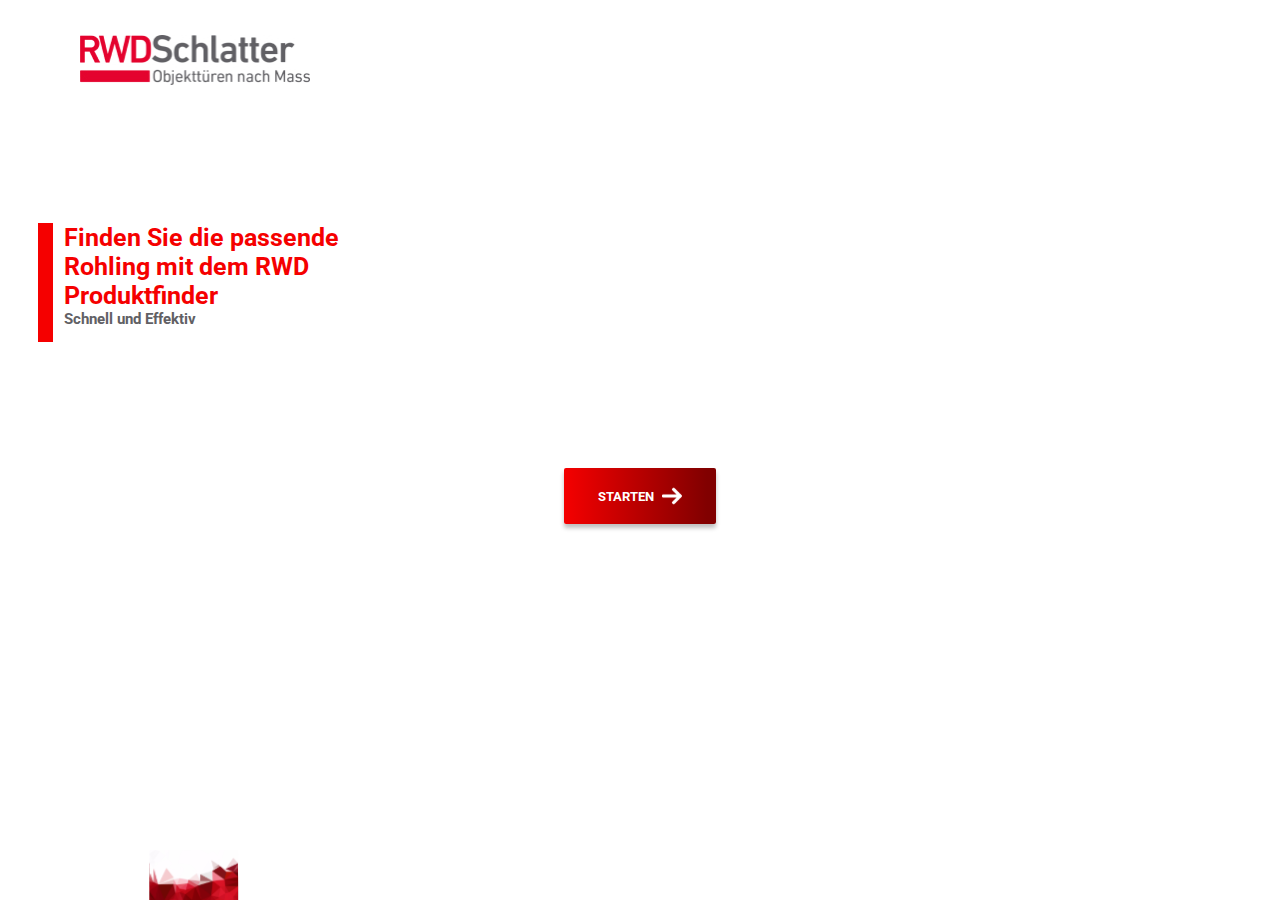
<file: index.html>
<!DOCTYPE html>
<html lang="en">
  <head>
    <meta charset="UTF-8" />
    <meta http-equiv="X-UA-Compatible" content="IE=edge" />
    <meta name="viewport" content="width=device-width, initial-scale=1.0" />
    <link rel="stylesheet" href="index.css" />
    <link rel="preconnect" href="https://fonts.googleapis.com">
    <link rel="preconnect" href="https://fonts.gstatic.com" crossorigin>
    <link href="https://fonts.googleapis.com/css2?family=Roboto:wght@400;700&display=swap" rel="stylesheet">      
    <title>Document</title>
  </head>
  <body>
    <img id="logo" src="/Images/logo.jpg" alt="logo projeto" />
    <section>
      <div class="barrinha"></div>
      <div class="texto">
        <h2>Finden Sie die passende</h2>
        <h2>Rohling mit dem RWD</h2>
        <h2>Produktfinder</h2>
        <p>Schnell und Effektiv</p>
      </div>
    </section>

    <a href="/SelectType/Select.html">
      <button>
        <p>STARTEN</p>
        <img src="/Images/s.svg" alt="seta" />
      </button>
    </a>

    <div>
      <div class="crystal">
        <img src="/Images/cristal.svg" alt="" id="logo">
      </div>
    </div>
  </body>
</html>
</file>
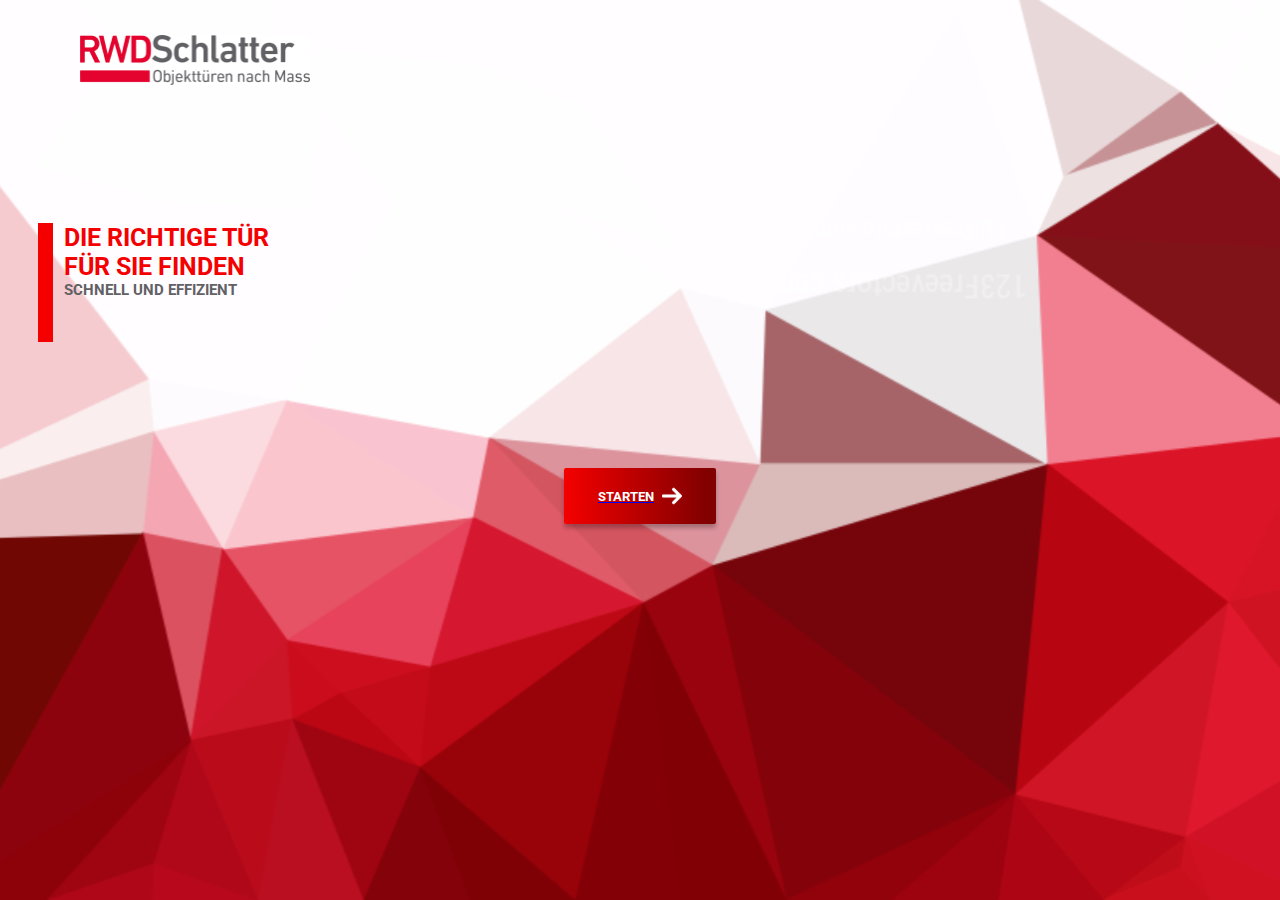
<file: Login/index.html>
<!DOCTYPE html>
<html lang="en">
  <head>
    <meta charset="UTF-8" />
    <meta http-equiv="X-UA-Compatible" content="IE=edge" />
    <meta name="viewport" content="width=device-width, initial-scale=1.0" />
    <link rel="stylesheet" href="index.css" />
    <link rel="preconnect" href="https://fonts.googleapis.com">
    <link rel="preconnect" href="https://fonts.gstatic.com" crossorigin>
    <link href="https://fonts.googleapis.com/css2?family=Roboto:wght@400;700&display=swap" rel="stylesheet">
    <title>Document</title>
  </head>
  <body>
    <img id="logo" src="logo.jpg" alt="logo projeto" />
    <section>
      <div class="barrinha"></div>
      <div class="texto">
        <h2>DIE RICHTIGE TÜR</h2>
        <h2>FÜR SIE FINDEN</h2>
        <p>SCHNELL UND EFFIZIENT</p>
      </div>
    </section>

    <a href="/RWD.ch/Verification/Verification.html">
      <button>
        <p>STARTEN</p>
        <img src="s.svg" alt="seta" />
      </button>
    </a>

    <div>
      <div class="crystal">
        <img src="cristal.svg" alt="">
      </div>
    </div>
  </body>
</html>
</file>
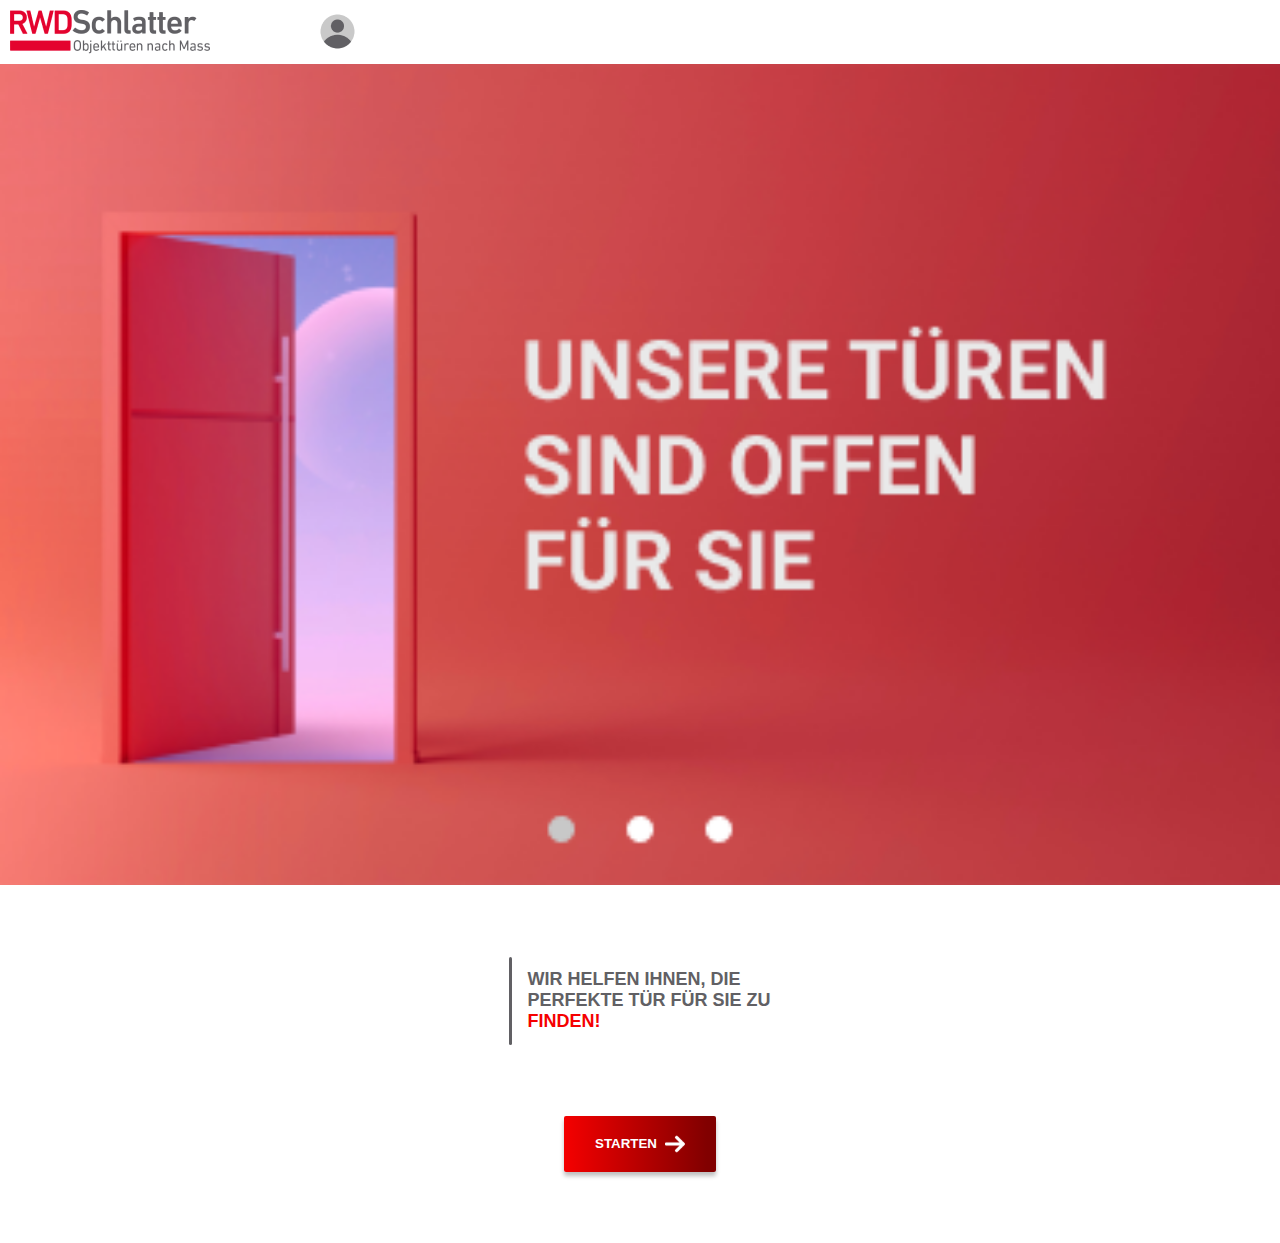
<file: marketplace/index.html>
<!DOCTYPE html>
<html lang="en">
<head>
  <meta charset="UTF-8">
  <meta http-equiv="X-UA-Compatible" content="IE=edge">
  <link rel="stylesheet" href="index.css">
  <meta name="viewport" content="width=device-width, initial-scale=1.0">
  <title>Document</title>
</head>
<body>
  <section> 
    <img src="logo.png" alt="">
    <a href="">
      <img src="user.png" alt="">
    </a>
  </section>
    <img id="carrosel" src="porta.png" alt="">
  <div class="main">
    <div class="linha">
    </div>
    <div class="textos">
      <p>WIR HELFEN IHNEN, DIE </p>
      <p>PERFEKTE TÜR FÜR SIE ZU</p>
      <span>
        <p>FINDEN!</p>
      </span>
    </div>
  </div>
  <a href="/RWD.ch/Shops/Shop1/Shop1.html">
    <button>
      <p>
      STARTEN
    </p> 
      <img src="s copy.svg" alt="seta">
    </button>
  </a>

  
</body>
</html>
</file>
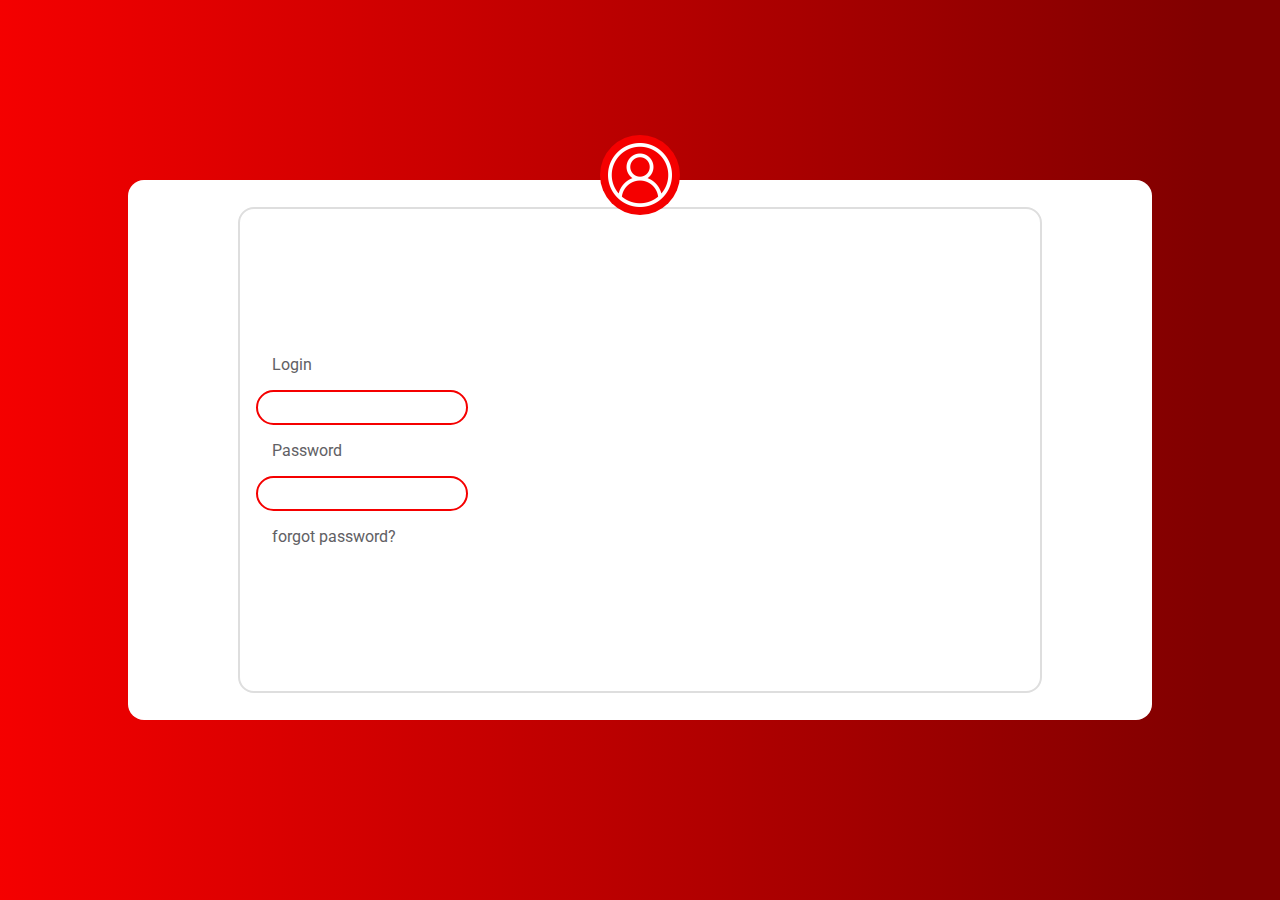
<file: Login/Login.html>
<!DOCTYPE html>
<html lang="en">
  <head>
    <meta charset="UTF-8" />
    <meta http-equiv="X-UA-Compatible" content="IE=edge" />
    <meta name="viewport" content="width=device-width, initial-scale=1.0" />
    <link rel="stylesheet" href="Login.css" />
    <link rel="preconnect" href="https://fonts.googleapis.com" />
    <link rel="preconnect" href="https://fonts.gstatic.com" crossorigin />
    <link
      href="https://fonts.googleapis.com/css2?family=Roboto:wght@400;700&display=swap"
      rel="stylesheet"
    />
    <title>Login</title>
  </head>
  <body>
    <div class="picture"><img src="../Images/user2.png" alt="" /></div>
    <form action="">
      <div class="container">
        <p>Login</p>
        <input type="text" />
        <p>Password</p>
        <input type="password" />
        <p>forgot password?</p>
      </div>
    </form>
  </body>
</html>
</file>
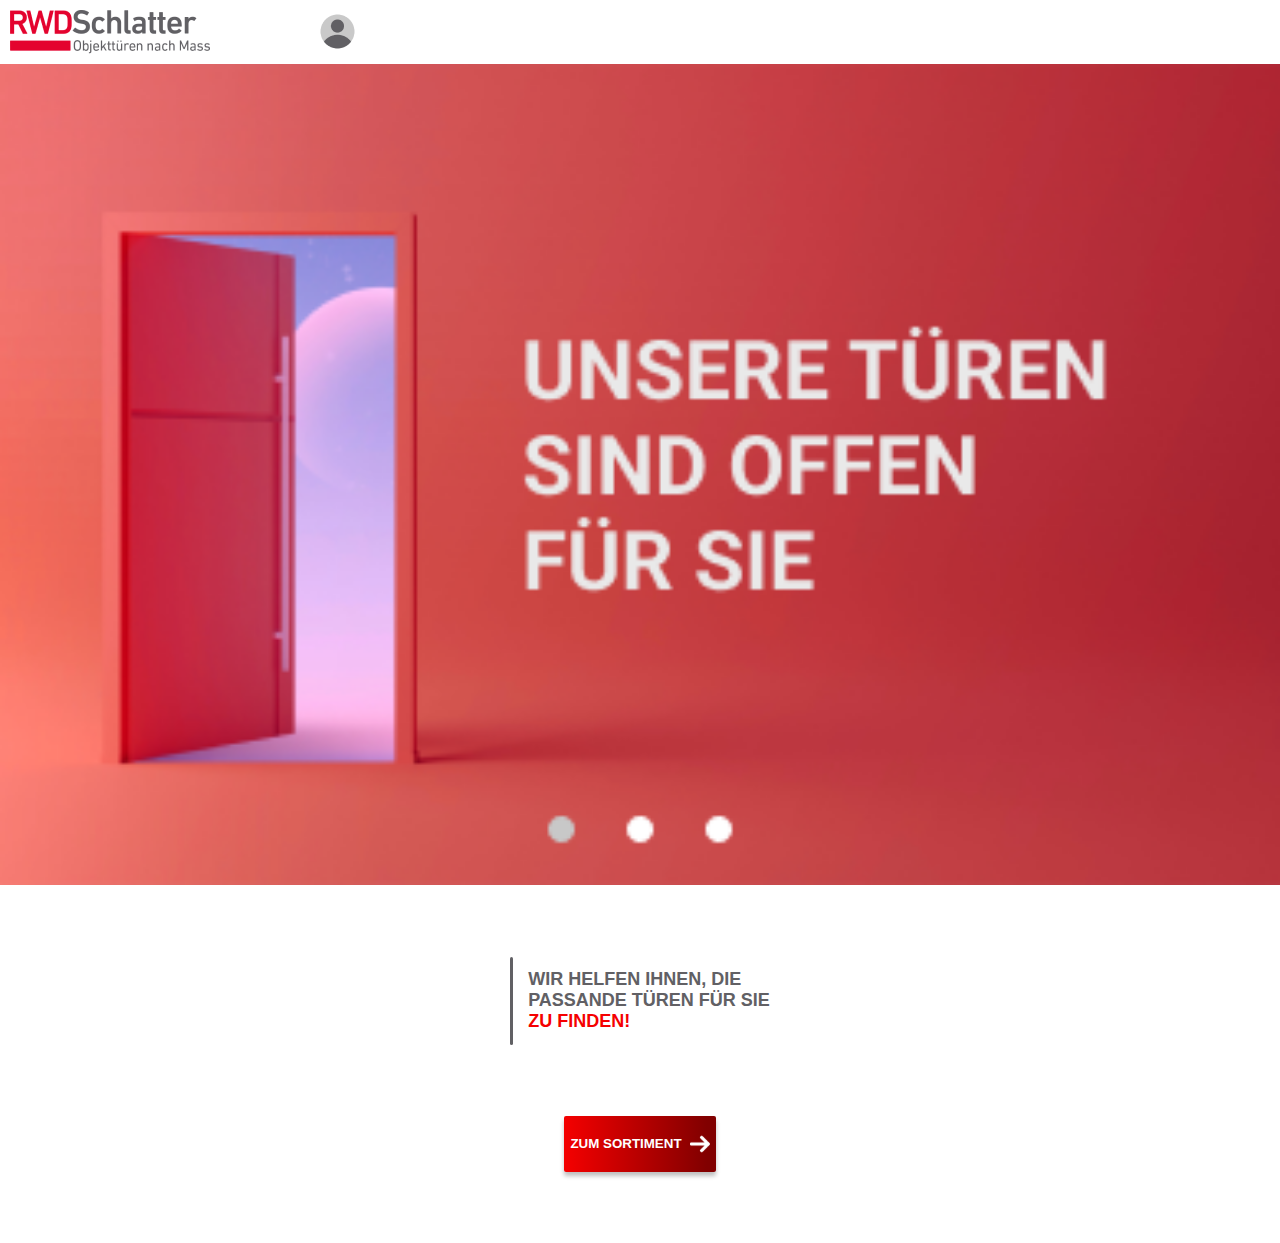
<file: marketplace/marketplace.html>
<!DOCTYPE html>
<html lang="en">
<head>
  <meta charset="UTF-8">
  <meta http-equiv="X-UA-Compatible" content="IE=edge">
  <link rel="stylesheet" href="index.css">
  <meta name="viewport" content="width=device-width, initial-scale=1.0">
  <title>Document</title>
</head>
<body>
  <section> 
    <img src="logo.png" alt="">
    <a href="">
      <img src="user.png" alt="">
    </a>
  </section>
    <img id="carrosel" src="porta.png" alt="">
  <div class="main">
    <div class="linha">
    </div>
    <div class="textos">
      <p>WIR HELFEN IHNEN, DIE </p>
      <p>PASSANDE TÜREN FÜR SIE</p>
      <span>
        <p> ZU FINDEN!</p>
      </span>
    </div>
  </div>
  <a href="/Shops/Shop.html">
    <button>
      <p>
        ZUM SORTIMENT
    </p> 
      <img src="s copy.svg" alt="seta">
    </button>
  </a>

  
</body>
</html>
</file>
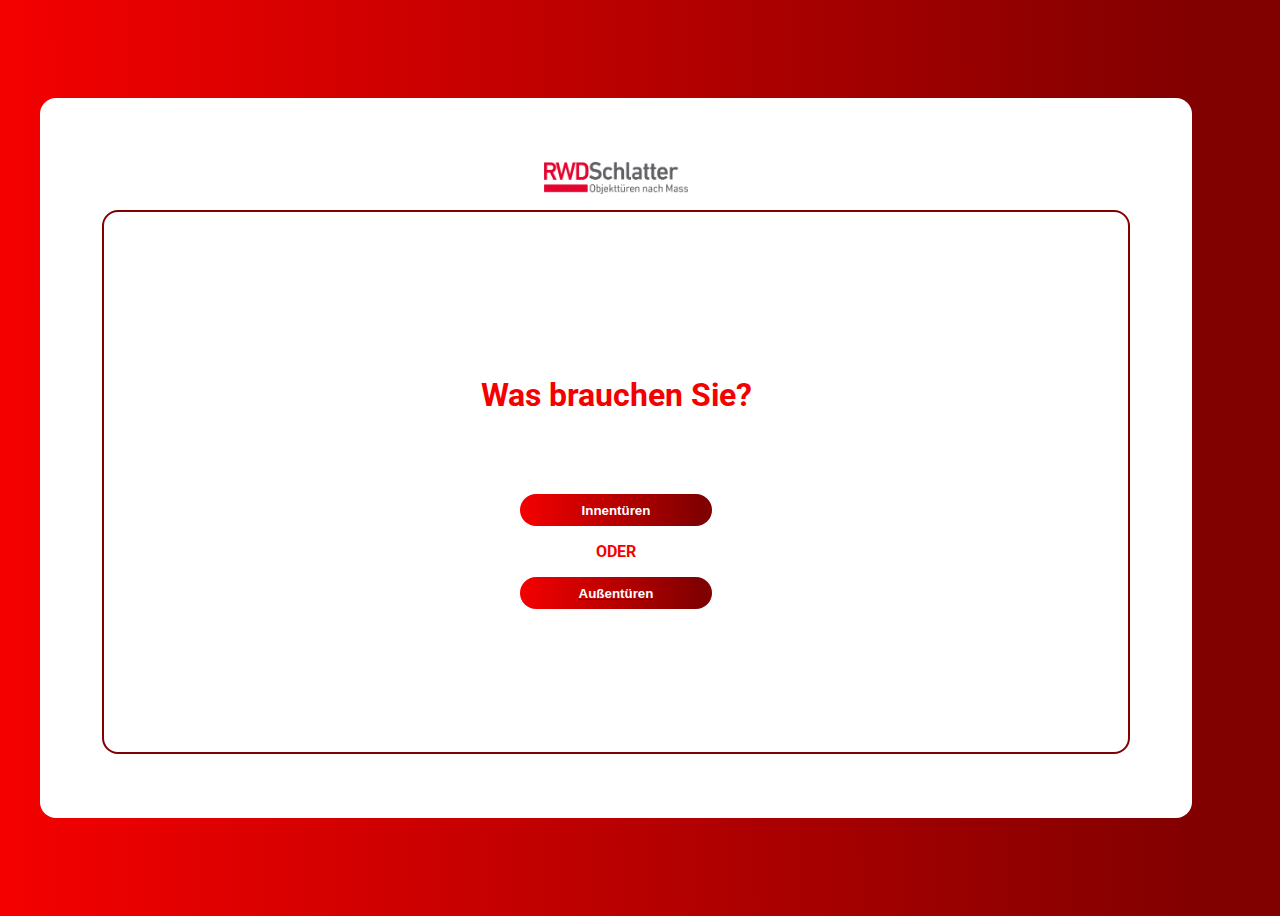
<file: SelectType/Select.html>
<!DOCTYPE html>
<html lang="en">
  <head>
    <meta charset="UTF-8" />
    <meta http-equiv="X-UA-Compatible" content="IE=edge" />
    <meta name="viewport" content="width=device-width, initial-scale=1.0" />
    <link rel="stylesheet" href="Select.css" />
    <link rel="preconnect" href="https://fonts.googleapis.com" />
    <link rel="preconnect" href="https://fonts.gstatic.com" crossorigin />
    <link
      href="https://fonts.googleapis.com/css2?family=Roboto:wght@400;700&display=swap"
      rel="stylesheet"
    />
    <title>Select</title>
  </head>
  <body>
    <section>
      <div class="container">
        <img src="../Images/logo.png" alt="" />
        <div class="box">
          <h1>Was brauchen Sie?</h1>
          <button>Innentüren</button>
          <h3>ODER</h3>
          <a href="/Shops/Shop.html">
            <button>Außentüren</button>
          </a>
        </div>
      </div>
    </section>
  </body>
</html>
</file>
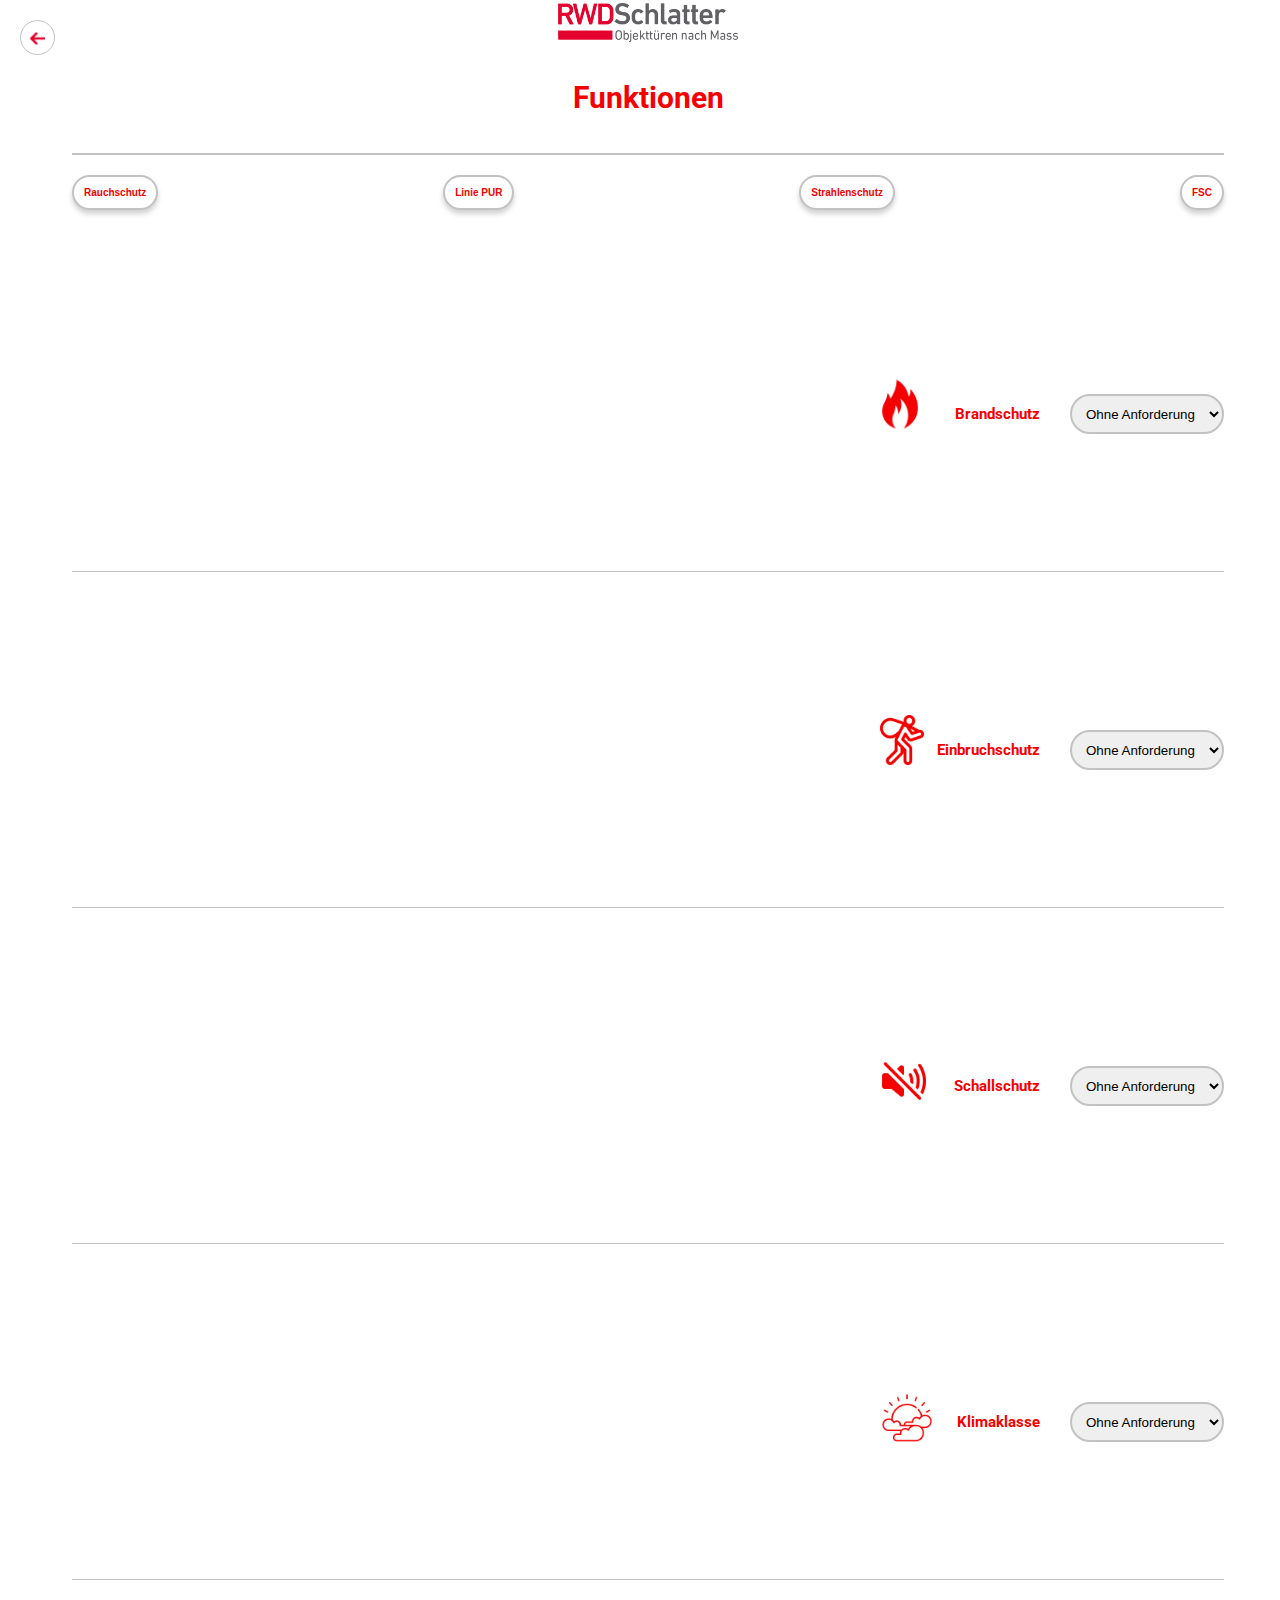
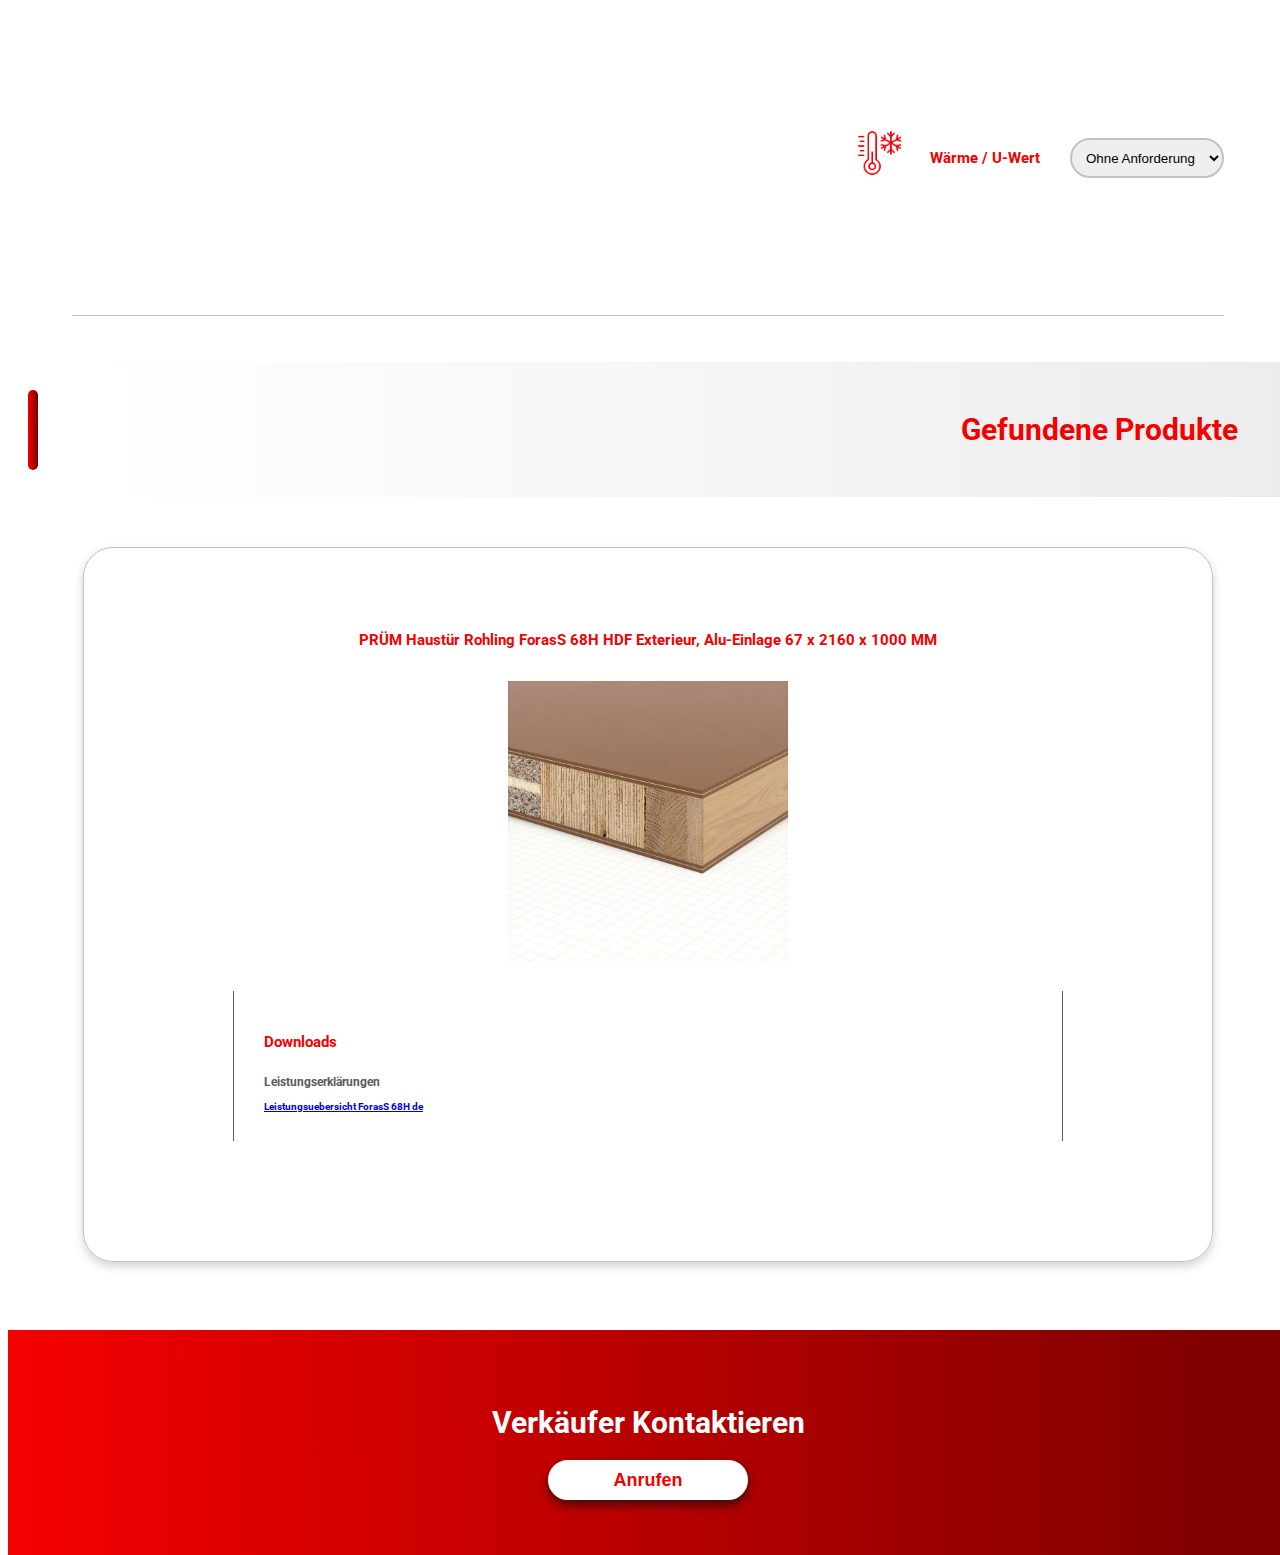
<file: Shops/Shop.html>
<!DOCTYPE html>
<html lang="en">
  <head>
    <meta charset="UTF-8" />
    <meta http-equiv="X-UA-Compatible" content="IE=edge" />
    <meta name="viewport" content="width=device-width, initial-scale=1.0" />
    <link rel="stylesheet" href="Shop.css" />
    <link rel="preconnect" href="https://fonts.googleapis.com" />
    <link rel="preconnect" href="https://fonts.gstatic.com" crossorigin />
    <link
      href="https://fonts.googleapis.com/css2?family=Roboto:wght@400;700&display=swap"
      rel="stylesheet"
    />
    <title>Shop1</title>
  </head>
  <body>
    <img id="logo" src="../../Images/logo.png" alt="logo projeto" />
    <a href="/marketplace/marketplace.html">
      <button class="back-button">
        <img src="../Images/right-arrow (2).png" alt="" id="backImg" />
      </button>
    </a>
    <section class="first-section">
      <h1>Funktionen</h1>
      <section class="wrap-row">
        <button
          class="check_first_row"
          id="rauchschutz"
          onclick="alterValue(id)"
          value="0"
        >
          Rauchschutz
        </button>
        <button
          class="check_first_row"
          id="liniepur"
          onclick="alterValue(id)"
          value="0"
        >
          Linie PUR
        </button>
        <button
          class="check_first_row"
          id="strahlenschutz"
          onclick="alterValue(id)"
          value="0"
        >
          Strahlenschutz
        </button>
        <button
          class="check_first_row"
          id="fsc"
          onclick="alterValue(id)"
          value="0"
        >
          FSC
        </button>
      </section>
      <section class="wrap-select">
        <div class="container">
          <img src="../Images/trending-topic.png" id="fireImg" />
          <h2>Brandschutz</h2>
          <select name="Brandschutz" id="brandschutz">
            <option value="">Ohne Anforderung</option>
            <option value="EI30">EI30</option>
            <option value="EI60">EI60</option>
          </select>
        </div>
        <div class="container">
          <img src="../Images/criminal.png" id="criminalImg" />
          <h2>Einbruchschutz</h2>
          <select name="Einbruchschutz" id="einbruchschutz">
            <option value="">Ohne Anforderung</option>
            <option value="RC2">RC2</option>
            <option value="RC3">RC3</option>
            <option value="RC4">RC4</option>
          </select>
        </div>
        <div class="container">
          <img src="../Images/volume.png" id="soundImg" />
          <h2>Schallschutz</h2>
          <select name="Schallschutz" id="schallschutz">
            <option value="">Ohne Anforderung</option>
            <option value="27">27 Rw-C</option>
            <option value="29">29 Rw-C</option>
            <option value="32">32 Rw-C</option>
            <option value="34">34 Rw-C</option>
            <option value="36">36 Rw-C</option>
            <option value="37">37 Rw-C</option>
            <option value="41">41 Rw-C</option>
            <option value="42">42 Rw-C</option>
            <option value="44">44 Rw-C</option>
            <option value="45">45 Rw-C</option>
            <option value="53">53 Rw-C</option>
          </select>
        </div>
        <div class="container">
          <img src="../Images/sun.png" id="cloudsImg" />
          <h2>Klimaklasse</h2>
          <select name="Klimaklasse" id="klimaklasse">
            <option value="">Ohne Anforderung</option>
            <option value="2a">2a</option>
            <option value="2c">2c</option>
            <option value="3a">3a</option>
            <option value="3b">3b</option>
            <option value="3c">3c</option>
            <option value="3d">3d</option>
            <option value="3e">3e</option>
          </select>
        </div>
        <div class="container">
          <img src="../Images/temperature.png" id="temperatureImg" />
          <h2>Wärme / U-Wert</h2>
          <select name="Wärme" id="warme">
            <option value="">Ohne Anforderung</option>
            <option value="0.7">0.7 W/m2K</option>
            <option value="0.8">0.8 W/m2K</option>
            <option value="0.9">0.9 W/m2K</option>
            <option value="1.0">1.0 W/m2K</option>
            <option value="1.1">1.1 W/m2K</option>
            <option value="1.2">1.2 W/m2K</option>
            <option value="1.3">1.3 W/m2K</option>
            <option value="1.4">1.4 W/m2K</option>
            <option value="1.5">1.5 W/m2K</option>
            <option value="1.6">1.6 W/m2K</option>
            <option value="1.7">1.7 W/m2K</option>
            <option value="1.8">1.8 W/m2K</option>
            <option value="1.9">1.9 W/m2K</option>
            <option value="2.0">2.0 W/m2K</option>
            <option value="2.1">2.1 W/m2K</option>
            <option value="2.2">2.2 W/m2K</option>
          </select>
        </div>
      </section>
      <section class="product-section">
        <div class="intro">
          <div class="post-line"></div>
          <h1>Gefundene Produkte</h1>
        </div>
        <div class="product">
          <h2>
            PRÜM Haustür Rohling ForasS 68H HDF Exterieur, Alu-Einlage 67 x 2160
            x 1000 MM
          </h2>
          <img src="../Images/woodname.jpg" alt="" id="woodImg" />
          <div class="details">
            <h2>Downloads</h2>
            <h3>Leistungserklärungen</h3>
            <a href="../Images/prum.pdf" download
              >Leistungsuebersicht ForasS 68H de</a
            >
          </div>
        </div>
      </section>
      <section class="final-section">
        <div class="final-container">
          <h1>Verkäufer Kontaktieren</h1>
          <button class="submit" onclick="window.open('tel:41797971195');">Anrufen</button>
        </div>
      </section>
    </section>
    <script src="Shop.js"></script>
  </body>
</html>
</file>
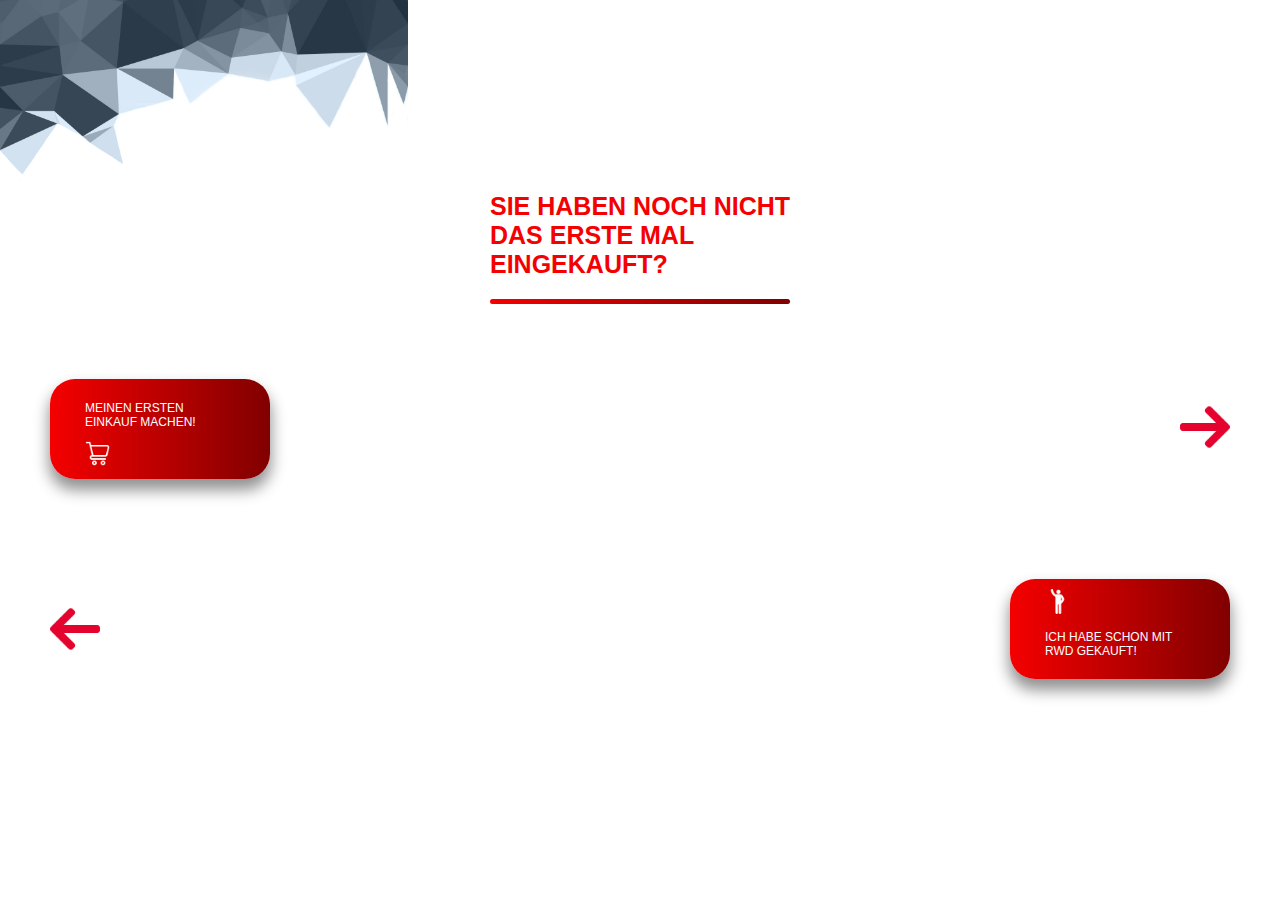
<file: Verification/Verification.html>
<!DOCTYPE html>
<html lang="en">
  <head>
    <meta charset="UTF-8" />
    <meta http-equiv="X-UA-Compatible" content="IE=edge" />
    <meta name="viewport" content="width=device-width, initial-scale=1.0" />
    <link rel="stylesheet" href="Verification.css" />
    <title>Verification</title>
  </head>
  <body>
    <div class="crystal"></div>
    <h1>SIE HABEN NOCH NICHT DAS ERSTE MAL EINGEKAUFT?</h1>
    <div class="line"></div>
    <div class="container-all">
      <div class="container">
        <div class="box">
          <a href="/marketplace/marketplace.html">
            <p>MEINEN ERSTEN EINKAUF MACHEN!</p>
            <img src="../Images/carrinho-carrinho.png" alt="" id="img1" />
          </div>
          <img src="../Images/right-arrow (2).png" alt="" id="arrowimg1" />
          </a>
      </div>

      <div class="container">
        <img src="../Images/right-arrow (2).png" alt="" id="arrowimg2" />
        <div class="box">
          <a href="/Login/Login.html">
            <img src="../Images/arm-up.png" alt="" id="img2" />
            <p>ICH HABE SCHON MIT RWD GEKAUFT!</p>
          </a>
        </div>
      </div>
    </div>
  </body>
</html>
</file>
<file: index.css>
*{
  font-family: 'Roboto', sans-serif;
  margin : 0;
  padding: 0;
}

:root{
  font-size: 62.5%;
}

#logo{
  margin-top: 3.5rem;
  margin-left: 8.0rem;
  width: 23rem;
  height: 5.0rem;
  }

section{
  display: flex;
  margin-left: 3.8rem;
  margin-top: 13.6rem;
}

section .barrinha{
width: 1.5rem;
height: 11.9rem;
background-color: #F50000;
margin-right: 1.1rem;
margin-bottom: 12.6rem;
}

section .texto h2{
  color:#F50000;
  font-weight: 700;
  font-size: 2.5rem;
}

section .texto p{
  color: #616064;
  font-weight: 700;
  font-size: 1.5rem;
}

a{
  text-decoration: none;
  color: inherit;
}

button{
  width: 15.2rem;
  height: 5.6rem;
  display: flex;
  border: none;
  font-weight: bold;
  color: #FFFFFF;
  background: linear-gradient(89.71deg, #F50000 -0.08%, #810000 94.23%);
  border-radius: 2px;
  align-items: center;
  justify-content: center;
  margin: 0 auto;
  box-shadow: 0px 4px 4px rgba(0, 0, 0, 0.25);
  transition: all 1s;
  cursor: pointer;
}

button:hover{
scale: (1.0);
transform: scale(1.2);

}

button p{
  margin-right: .8rem;
}

.crystal img{
  bottom: 0;
  margin: 0 auto;
  background-position: center;
  background-size: contain;
  background-repeat: no-repeat;
  z-index: -1;
  position: absolute;
  width: 100vw;
}
</file>
<file: Login/index.css>
*{
  font-family: 'Roboto', sans-serif;
  margin : 0;
  padding: 0;
}

:root{
  font-size: 62.5%;
}

#logo{
  margin-top: 3.5rem;
  margin-left: 8.0rem;
  width: 23rem;
  height: 5.0rem;
  }

section{
  display: flex;
  margin-left: 3.8rem;
  margin-top: 13.6rem;
}

section .barrinha{
width: 1.5rem;
height: 11.9rem;
background-color: #F50000;
margin-right: 1.1rem;
margin-bottom: 12.6rem;
}

section .texto h2{
  color:#F50000;
  font-weight: 700;
  font-size: 2.5rem;
}

section .texto p{
  color: #616064;
  font-weight: 700;
  font-size: 1.5rem;
}

button{
  width: 15.2rem;
  height: 5.6rem;
  display: flex;
  border: none;
  font-weight: bold;
  color: #FFFFFF;
  background: linear-gradient(89.71deg, #F50000 -0.08%, #810000 94.23%);
  border-radius: 2px;
  align-items: center;
  justify-content: center;
  margin: 0 auto;
  box-shadow: 0px 4px 4px rgba(0, 0, 0, 0.25);
  transition: all 1s;
  cursor: pointer;
}

button:hover{
scale: (1.0);
transform: scale(1.2);

}

button p{
  margin-right: .8rem;
}

.crystal img{
  bottom: 0;
  margin: 0 auto;
  background-position: center;
  background-size: contain;
  background-repeat: no-repeat;
  z-index: -1;
  position: absolute;
  width: 100vw;
}
</file>
<file: marketplace/index.css>
* {
  padding: 0;
  margin: 0;
}

:root {
  font-family: 'Roboto', sans-serif;
  font-size: 62.5%;
}

section {
  width: 100vw;
  display: flex;
  align-items: center;
  margin: 1rem;
  gap: 11rem;
}

a {
  text-decoration: none;
  color: inherit;
}

#carrosel {
  width: 100vw;
}

.main {
  display: flex;
  justify-content: center;
  align-items: center;
  margin-top: 7rem;
}

.linha {
  width: .3rem;
  height: 8.8rem;
  background-color: #616064;
  margin-right: 1.5rem;
  border-radius: 30px;
}

.textos p {
  color: #616064;
  font-weight: bold;
  font-size: 1.8rem;
}

.textos span p {
  color: #F50000;
}

button {
  width: 15.2rem;
  height: 5.6rem;
  display: flex;
  border: none;
  font-weight: bold;
  color: #FFFFFF;
  background: linear-gradient(89.71deg, #F50000 -0.08%, #810000 94.23%);
  border-radius: 2px;
  align-items: center;
  justify-content: center;
  margin: 7.1rem auto;
  box-shadow: 0px 4px 4px rgba(0, 0, 0, 0.25);
  transition: all 1s;
  cursor: pointer;

}

button p {
  margin-right: .8rem;
}

button:hover {
  scale: (1.0);
  transform: scale(1.2);
}
</file>
<file: Login/Login.css>
body {
    font-family: 'Roboto', sans-serif;
    display: flex;
    height: 100vh;
    width: 100vw;
    justify-content: center;
    align-items: center;
    flex-direction: column;
    background: linear-gradient(89.71deg, #F50000 -0.08%, #810000 94.23%);
    margin: 0;
    padding: 0;
}

form {
    display: flex;
    height: 60vh;
    width: 80vw;
    justify-content: center;
    align-items: center;
    flex-direction: column;
    border-radius: 1rem;
    background-color: white;
}

.picture {
    top: 15vh;
    position: absolute;
    height: 5rem;
    width: 5rem;
    border-radius: 50%;
    background-color: #F50000;
}

div {
    display: flex;
    justify-content: center;
    align-items: center;
}

div img {
    height: 4rem;
    width: 4rem;
}

input {
    color: 616064;
    display: flex;
    width: 12rem;
    border: 2px solid #F50000;
    border-radius: 2rem;
    padding: 0.5rem;
    background: white
}

p {
    margin-left: 1rem;
    color: #616064;
}

.container {
    display: flex;
    height: 50vh;
    width: 60vw;
    justify-content: center;
    align-items: flex-start;
    flex-direction: column;
    border: 2px solid #dedede;
    border-radius: 1rem;
    padding: 1rem;
}
</file>
<file: SelectType/Select.css>
body {
    font-family: 'Roboto', sans-serif;
    display: flex;
    justify-content: center;
    align-items: center;
    height: 100vh;
    width: 95vw;
    background: linear-gradient(89.71deg, #F50000 -0.08%, #810000 94.23%);
}

.container {
    display: flex;
    justify-content: center;
    flex-direction: column;
    align-items: center;
    height: 80vh;
    width: 90vw;
    border-radius: 1rem;
    background-color: white;
}

.box {
    display: flex;
    justify-content: center;
    flex-direction: column;
    align-items: center;
    border-radius: 1rem;
    border: 2px solid #810000;
    height: 60vh;
    width: 80vw;
}

h1 {
    margin-bottom: 5rem;
    color: #F50000;
}

button {
    display: flex;
    justify-content: center;
    align-items: center;
    border-radius: 1rem;
    height: 2rem;
    width: 12rem;
    border: none;
    font-weight: bold;
    color: white;
    background: linear-gradient(89.71deg, #F50000 -0.08%, #810000 94.23%)
}

h3 {
    color: #F50000;
    font-size: medium;
}

img {
    margin-bottom: 1rem;
    height: 2rem;
    width: 9rem;
}
</file>
<file: Shops/Shop.css>
:root {
  font-size: 62.5%;
  font-weight: bold;
}

body {
  display: flex;
  font-family: 'Roboto', sans-serif;
  justify-content: center;
  flex-direction: column;
  height: 100vh;
  width: 100vw;
}

img {
  align-self: center;
  width: 18rem;
  margin-top: 2rem;
}

h1 {
  color: #f50000;
}

.line {
  background-image: linear-gradient(to left,
      rgba(129, 0, 0, 1),
      rgba(245, 0, 0, 1));
}

@media screen and (min-width: 350px) {
  h1 {
    font-size: 3rem;
  }

  h2 {
    color: #f50000;
  }

  .back-button {
    top: 2rem;
    left: 2rem;
    position: absolute;
    background-color: white;
    border: 1px solid #c2c2c2;
    border-radius: 5rem;
    width: 3.5rem;
    height: 3.5rem;
  }

  section {
    display: flex;
    align-self: center;
    width: 100vw;
    height: 95vh;
    margin: 2vh;
    flex-direction: column;
    align-items: center;
    margin: 2 auto;
  }

  .wrap-row {
    display: flex;
    position: relative;
    height: 10vh;
    width: 90vw;
    justify-content: space-between;
    flex-direction: row;
    align-items: center;
    gap: 2rem;
    border-top: 2px solid #c2c2c2;
    padding-top: 2rem;
  }

  .wrap-select {
    display: flex;
    justify-content: center;
    flex-direction: column;
    align-items: center;
    flex-wrap: wrap;
    height: 200vh;
    width: 100vw;
  }

  .check_first_row {
    display: flex;
    color: #f50000;
    background-color: white;
    justify-content: center;
    align-items: center;
    border: 2px solid #c2c2c2;
    border-radius: 3rem;
    padding: 1rem;
    font-weight: bold;
    font-size: 1rem;
    transition: 0.2s ease-in-out;
    box-shadow: 0px 4px 5px rgba(76, 76, 76, 0.25);

  }

  select {
    padding: 1rem;
    border: 2px solid #c2c2c2;
    border-radius: 3rem;
    height: 4rem;
    margin-left: 3rem;
  }

  .container {
    display: flex;
    justify-content: flex-end;
    align-items: center;
    height: 35vh;
    width: 90vw;
    margin: 1rem;
    border-bottom: 1px solid #c2c2c2;
  }

  .final-container {
    display: flex;
    justify-content: center;
    flex-direction: column;
    align-items: center;
    height: 25vh;
    width: 100vw;
    background: linear-gradient(89.71deg, #F50000 -0.08%, #810000 94.23%);
  }

  .product-section {
    display: flex;
    justify-content: space-between;
    flex-direction: column;
    height: 100vh;
    width: 100vw;
  }
  .final-section {
    background-color: aqua;
    height: 40vh;
    width: 100vw;
    display: flex;
    margin-top: 5rem;
    justify-content: center;
    flex-direction: column;
  }
  .final-container h1 {
    color: white;
  }

  .post-line {
    height: 8rem;
    margin-left: 2rem;
    width: 1rem;
    border-radius: 30px;
    background: linear-gradient(89.71deg, #F50000 -0.08%, #810000 94.23%);
  }
  .intro {
    display: flex;
    align-items: center;
    justify-content: space-between;
    height: 15vh;
    width: 100vw;
    background: linear-gradient(to left, #ececec -0.08%, #ffffff 94.23%);
  }
  .product-section h1 {
    margin-right: 5rem;
  }
  .product {
    display: flex;
    justify-content: center;
    align-items: center;
    flex-direction: column;
    height: 75vh;
    width: 85vw;
    margin-top: 5rem;
    padding: 2rem;
    border-radius: 30px;
    border: 1px solid #c2c2c2;
    box-shadow: 0px 4px 10px rgba(76, 76, 76, 0.25);
  }
  .submit {
    list-style: none;
    display: flex;
    justify-content: center;
    align-items: center;
    color: #F50000;
    background-color: white;
    height: 4rem;
    width: 20rem;
    border: 2px solid white;
    border-radius: 5rem;
    box-shadow: 0px 5px 10px rgba(14, 14, 14, 0.692);
    font-weight: bold;
    font-size: large;
    transition: 0.1s ease-in-out;
  }
  .product h3 {
    color: #5a5a5a;
  }
  .product div {
    display: flex;
    margin-top: 3rem;
    margin-bottom: 5rem;
    flex-direction: column;
    justify-content: center;
    height: 10vh;
    width: 60vw; 
    padding: 3rem;
    border-left: 1px solid #5a5a5a;
    border-right: 1px solid #5a5a5a;
    color: #5a5a5a;
  }

  .submit:hover {
    transform: scale(1.1);
  }
  #woodImg {
    height: 28rem;
    width: 28rem;
  }
  #backImg {
    justify-self: center;
    margin: 0;
    padding-bottom: 0.4rem;
    width: 1.5rem;
    height: 1.5rem;
    transform: rotate(180deg);
  }

  #fireImg {
    height: 6rem;
    width: 6rem;
    padding-bottom: 4rem;
    padding-right: 2.5rem;

  }

  #criminalImg {
    height: 5rem;
    width: 5rem;
    padding-bottom: 4rem;
    padding-right: 1rem;
  }

  #soundImg {
    height: 5rem;
    width: 5rem;
    padding-bottom: 3rem;
    padding-right: 2.5rem;
  }

  #cloudsImg {
    height: 5rem;
    width: 5rem;
    padding-bottom: 3rem;
    padding-right: 2.5rem;
  }

  #temperatureImg {
    height: 5rem;
    width: 5rem;
    padding-bottom: 3rem;
    padding-right: 2.5rem;
  }
}

@media screen and (max-height: 670px) {
  .navbar {
    padding: 0.5rem 2rem 1.5rem 2rem;
    width: 70vw;
    height: 5vh;
    margin: 2rem;
  }

  .center {
    width: 14rem;
    height: 4rem;
  }

  .user {
    width: 4rem;
    height: 4rem;
  }

  .contains {
    width: 4rem;
    height: 4rem;
  }

  p {
    font-size: 1.5rem;
  }
}
</file>
<file: Verification/Verification.css>
body {
  font-family: 'Roboto', sans-serif;
  margin: 0px;
  padding: 0px;
  justify-content: center;
}
h1 {
  color: #f50000;
}

.line {
  background-image: linear-gradient(
    to left,
    rgba(129, 0, 0, 1),
    rgba(245, 0, 0, 1)
  );
}
.box {
  color: white;
  background-image: linear-gradient(
    to left,
    rgba(129, 0, 0, 1),
    rgba(245, 0, 0, 1)
  );
  transition: 0.2s ease-in;
}
.box:hover {
  transform: scale(1.1);
}
.crystal {
  background-image: url('../Images/hexablack.jpg');
  height: 22.5rem;
  width: 40.0rem;
}
a{
  text-decoration: none;
  color: inherit;
}

@media screen and (max-height: 670px) {
  .crystal {
    background-position: center;
    background-size: cover;
    height: 12.2rem;
    width: 23.5rem;
  } 
  h1 {
    width: 300px;
    font-size: 25px;
    margin: 0 auto;
  }
  .line {
    margin: 0 auto;
    margin-top: 20px;
    height: 5px;
    width: 300px;
    border-radius: 20px;
  }
  .box {
    display: flex;
    align-items: center;
    justify-content: center;
    height: 100px;
    width: 220px;
    border-radius: 25px;
    box-shadow: rgb(144, 144, 144) 0px 10px 15px 1px;
  }
  .container {
    display: flex;
    align-items: center;
    margin-top: 100px;
    height: 120px;
    justify-content: space-between;
    margin: 50px;
  }
  p {
    font-size: 12px;
    width: 150px;
  }
  #img1 {
    width: 25px;
  }
  #img2 {
    padding-right: 15px;
    width: 25px;
  }

  #arrowimg1 {
    width: 50px;
    height: 50px;
    animation: animation1 1s infinite;
  }
  #arrowimg2 {
    width: 50px;
    height: 50px;
    transform: rotate(180deg);
    animation: animation2 1s infinite;
  }
}
@media screen and (min-height: 677px) {
  .crystal {
    background-position: center;
    background-size: cover;
    height: 12rem;
    width: 25.5rem;
  } 
  h1 {
    width: 300px;
    font-size: 25px;
    margin: 0 auto;
  }
  .line {
    margin: 0 auto;
    margin-top: 20px;
    height: 5px;
    width: 300px;
    border-radius: 20px;
  }
  .box {
    display: flex;
    align-items: center;
    justify-content: center;
    height: 100px;
    width: 220px;
    border-radius: 25px;
    box-shadow: rgb(144, 144, 144) 0px 10px 15px 1px;
  }
  .container {
    display: flex;
    align-items: center;
    margin-top: 100px;
    height: 120px;
    justify-content: space-between;
    margin: 50px;
  }
  p {
    font-size: 12px;
    width: 150px;
  }
  #img1 {
    width: 25px;
  }
  #img2 {
    padding-right: 15px;
    width: 25px;
  }

  #arrowimg1 {
    width: 50px;
    height: 50px;
    animation: animation1 1s infinite;
  }
  #arrowimg2 {
    width: 50px;
    height: 50px;
    transform: rotate(180deg);
    animation: animation2 1s infinite;
  }
}
@keyframes animation1 {
  0% {
    margin-right: calc(+0px);
  }
  20% {
    margin-right: calc(+0px);
  }
  50% {
    margin-right: calc(-5px);
  }
  70% {
    margin-right: calc(+0px);
  }
  100% {
    margin-right: calc(+0px);
  }
}
@keyframes animation2 {
  0% {
    margin-left: calc(+0px);
  }
  20% {
    margin-left: calc(+0px);
  }
  50% {
    margin-left: calc(-5px);
  }
  70% {
    margin-left: calc(+0px);
  }
  100% {
    margin-left: calc(+0px);
  }
}

@media screen and (min-height: 670px) {
      .container {
        height: 150px;
      }
}
</file>
